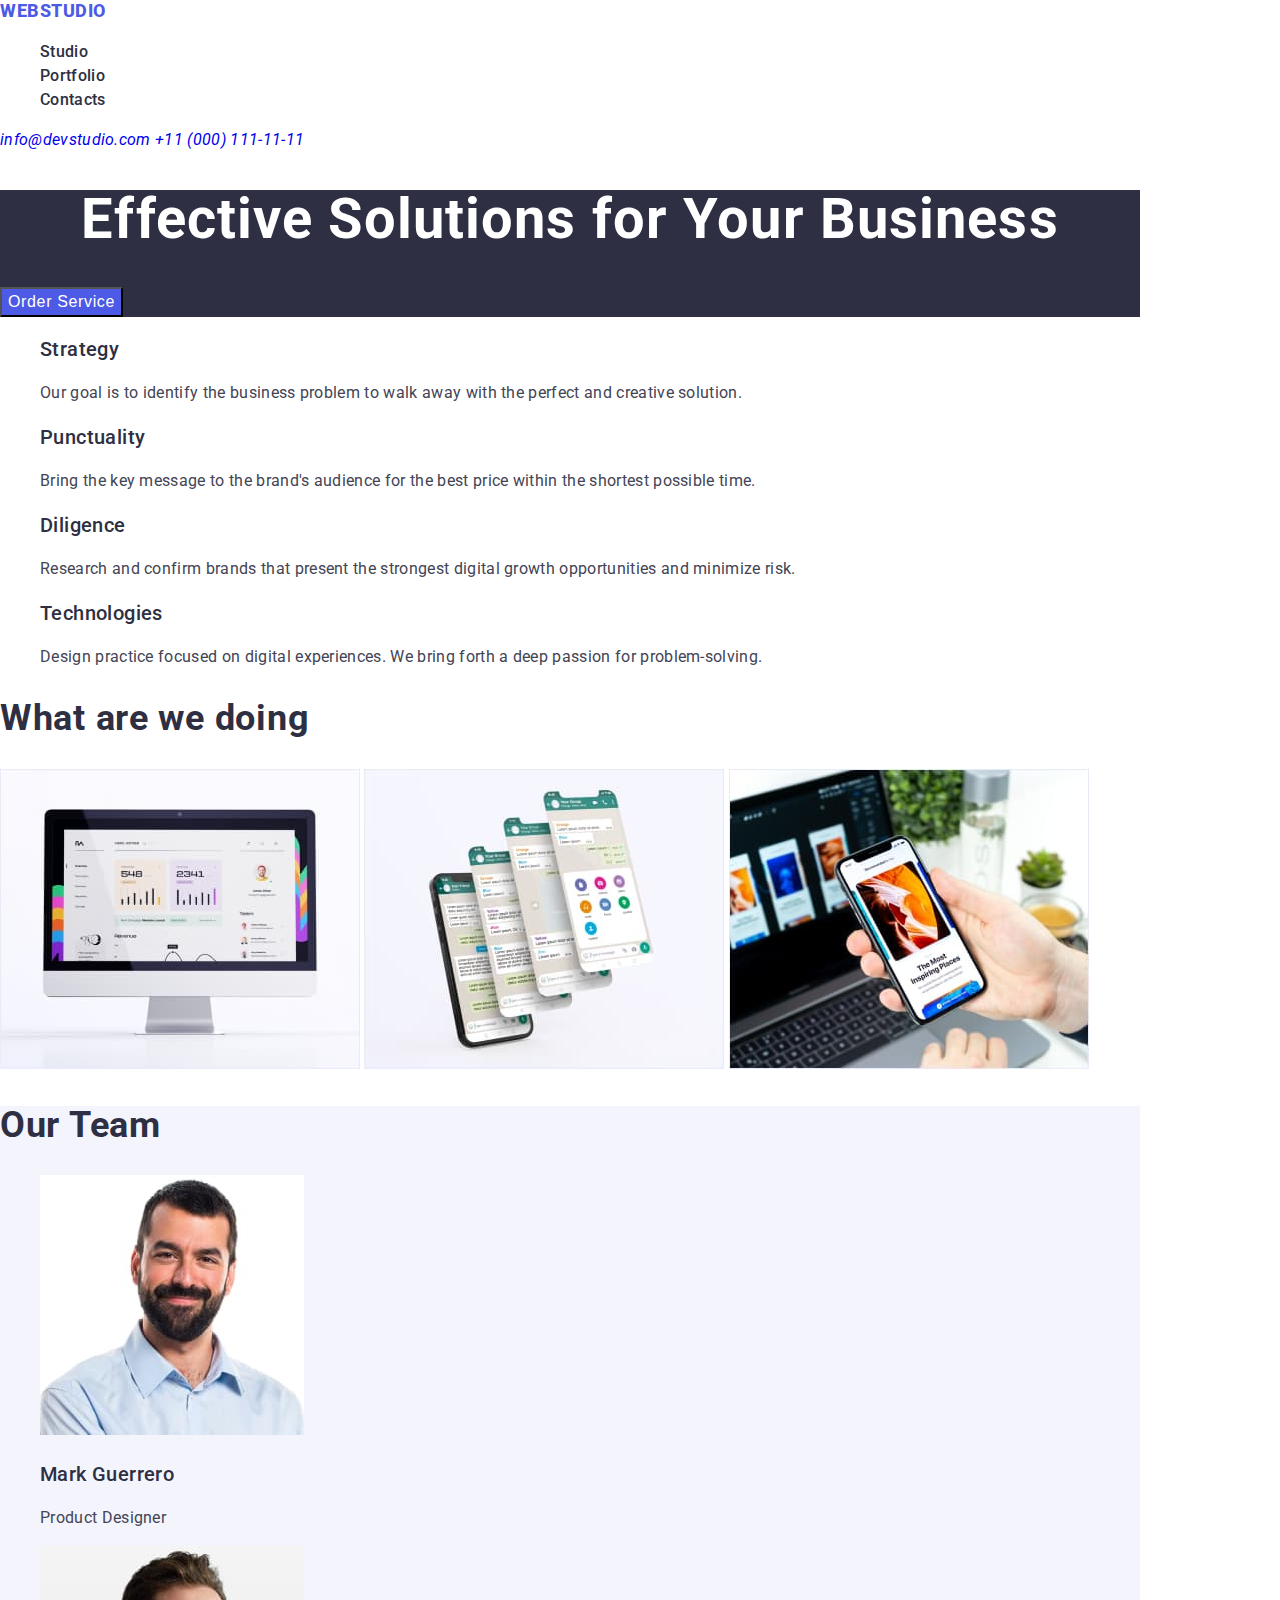
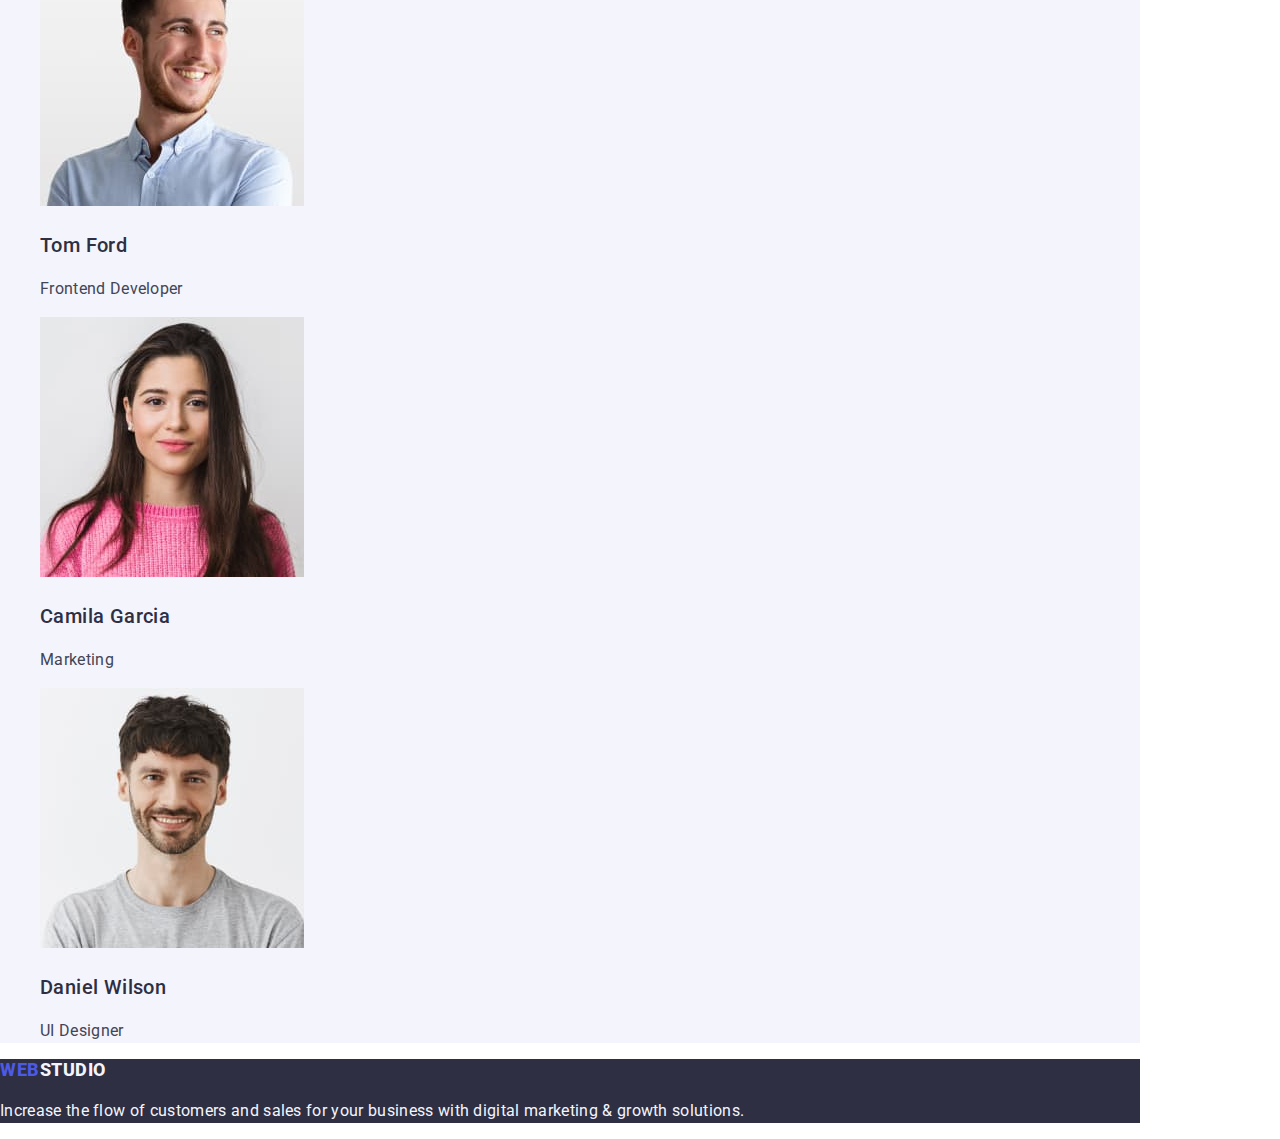
<file: index.html>
<!DOCTYPE html>
<html lang="en">

<head>
    <meta charset="UTF-8">
    <meta http-equiv="X-UA-Compatible" content="IE=edge">
    <meta name="viewport" content="width=device-width, initial-scale=1.0">
    <link rel="stylesheet" href="./style.css">
    <link
        href="https://fonts.googleapis.com/css2?family=Raleway:wght@800&family=Roboto:wght@400;500;700;900&display=swap"
        rel="stylesheet">

    <title>main-page</title>
</head>

<body>

    <!-- header  -->
    <header>
        <nav>
            <a href="" class="accent-text-color list logo ">WebStudio</a>
            <ul class="list">
                <li> <a href="" class="heading-color list nav">Studio</a> </li>
                <li> <a href="./portfolio.html" target="_blank" class="heading-color list nav">Portfolio</a> </li>
                <li> <a href="" class="heading-color list nav">Contacts</a> </li>
            </ul>
        </nav>
        <address>
            <a href="mailto:info@devstudio.com" class="list address">info@devstudio.com</a>
            <a href="tel:+11(000)111-11-11" class="list address">+11 (000) 111-11-11</a>
        </address>

    </header>
    <main>

        <!-- section-banner -->
        <section class="main-bcg">
            <h1 class="caption">Effective Solutions
                for Your Business</h1>
            <button type="button" class="accent-bcg-color btn-text-correction">Order Service</button>
        </section>

        <!-- section our goal  -->
        <section>
            <h2 hidden class="title">Our goal</h2> <!-- этого тэга нет в макете -->
            <ul class="list">
                <li>
                    <h3 class="heading-color subtitle  ">Strategy</h3>
                    <p>Our goal is to identify the business
                        problem to walk away with the perfect and creative solution.</p>
                </li>
                <li>
                    <h3 class="heading-color  subtitle ">Punctuality</h3>
                    <p>Bring the key message to the brand's audience for the best price within the shortest possible
                        time.
                    </p>
                </li>
                <li>
                    <h3 class="heading-color subtitle  ">Diligence</h3>
                    <p>Research and confirm brands that present the strongest digital growth opportunities and minimize
                        risk.</p>
                </li>
                <li>
                    <h3 class="heading-color subtitle  ">Technologies</h3>
                    <p>Design practice focused on digital experiences. We bring forth a deep passion for
                        problem-solving.
                    </p>
                </li>

            </ul>
            <h2 class="heading-color title ">What are we doing</h2>
            <img src="./images/main-page/img-1.jpg" alt="screen">
            <img src="./images/main-page/img-2.jpg" alt="application">
            <img src="./images/main-page/img-3.jpg" alt="phone">
        </section>

        <!-- Our Team -->
        <section class="section-bcg-color">
            <h2 class="heading-color title ">Our Team</h2> <!-- этого тэга нет в макете -->
            <ul class="list">
                <li>
                    <img src="./images/main-page/employee-1.jpg" alt="employee" width="264" height="260">
                    <h3 class="heading-color subtitle ">Mark Guerrero</h3>
                    <p>Product Designer</p>
                </li>
                <li>
                    <img src="./images/main-page/employee-2.jpg" alt="employee" width="264" height="260">
                    <h3 class="heading-color subtitle ">Tom Ford</h3>
                    <p>Frontend Developer</p>
                </li>
                <li>
                    <img src="./images/main-page/employee-3.jpg" alt="employee" width="264" height="260">
                    <h3 class="heading-color subtitle ">Camila Garcia</h3>
                    <p>Marketing</p>
                </li>
                <li>
                    <img src="./images/main-page/employee-4.jpg" alt="employee" width="264" height="260">
                    <h3 class="heading-color subtitle ">Daniel Wilson</h3>
                    <p>UI Designer</p>
                </li>
            </ul>
        </section>
    </main>

    <!-- footer -->
    <footer class="footer-color main-bcg">
        <a href="" class="accent-text-color list logo">web<span class="footer-color">studio</span> </a>
        <p>Increase the flow of customers and sales for your business with digital marketing & growth solutions.</p>
    </footer>

</body>

</html>
</file>
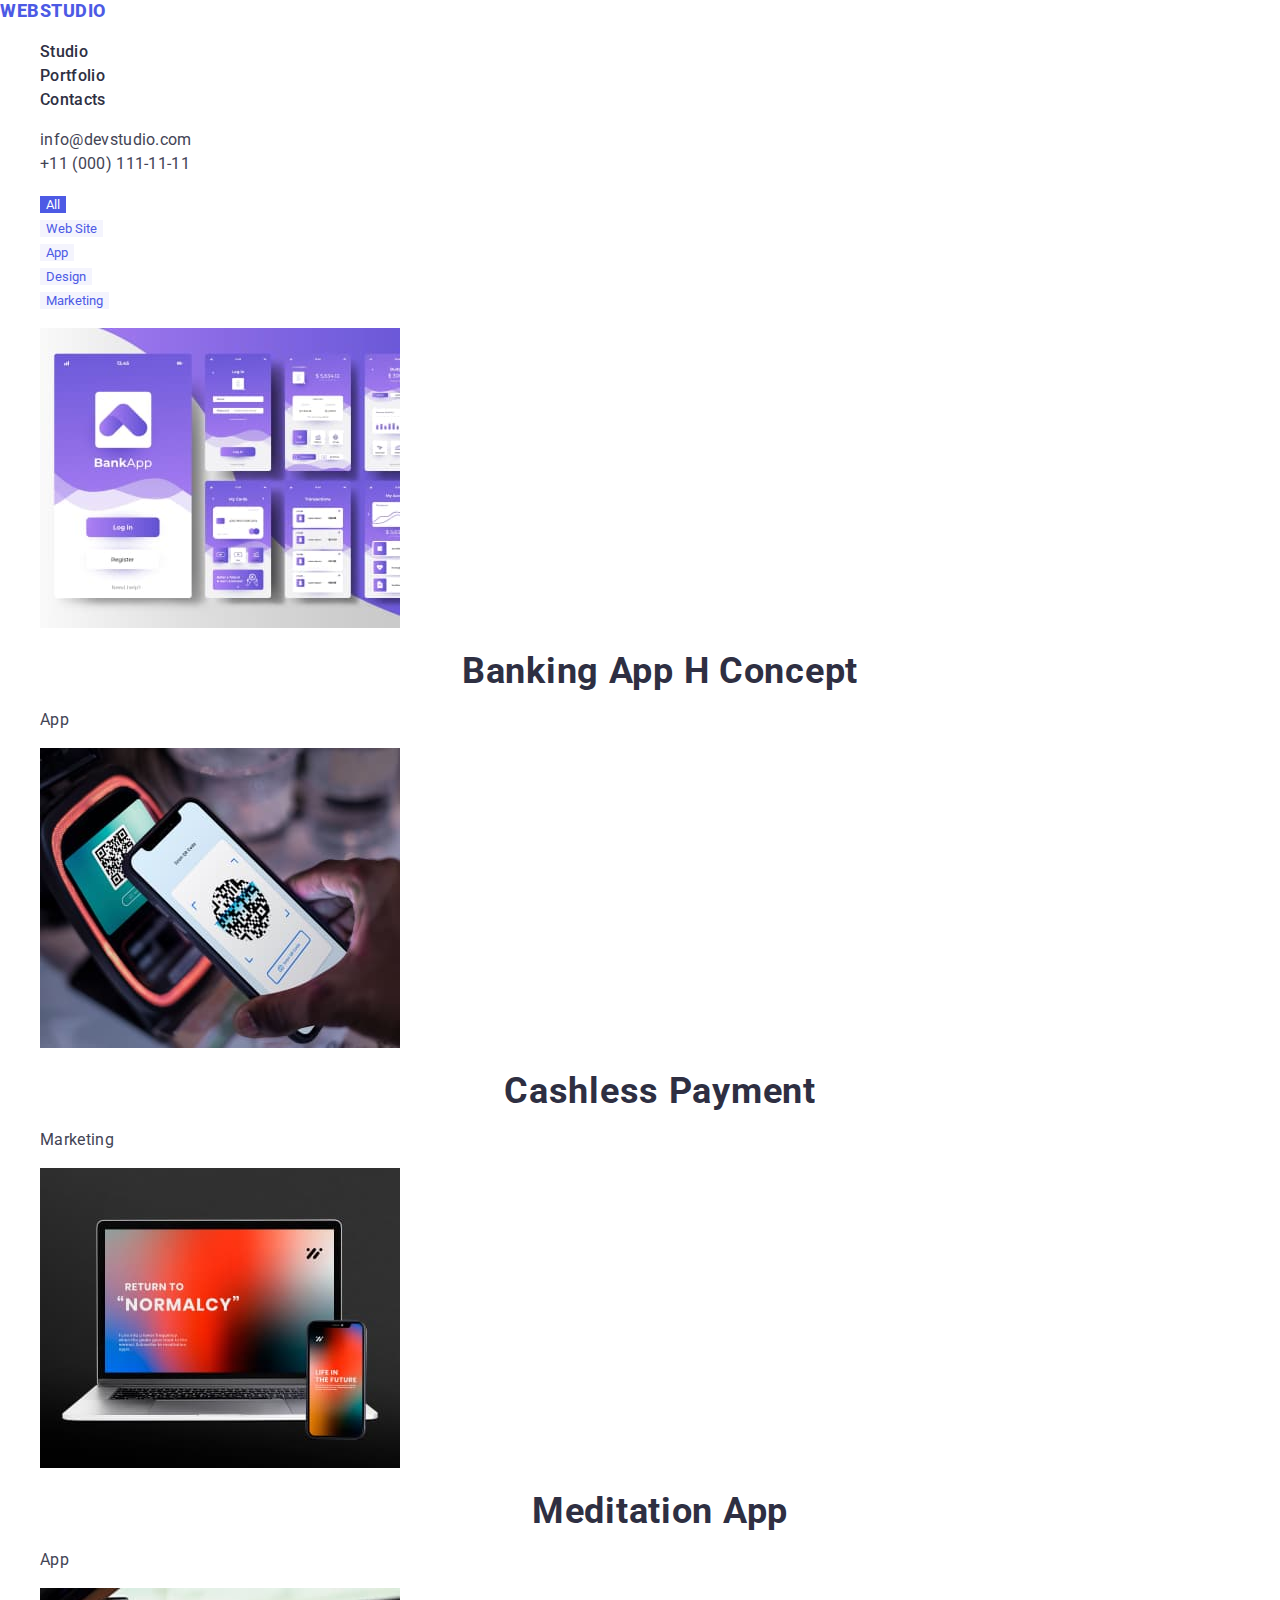
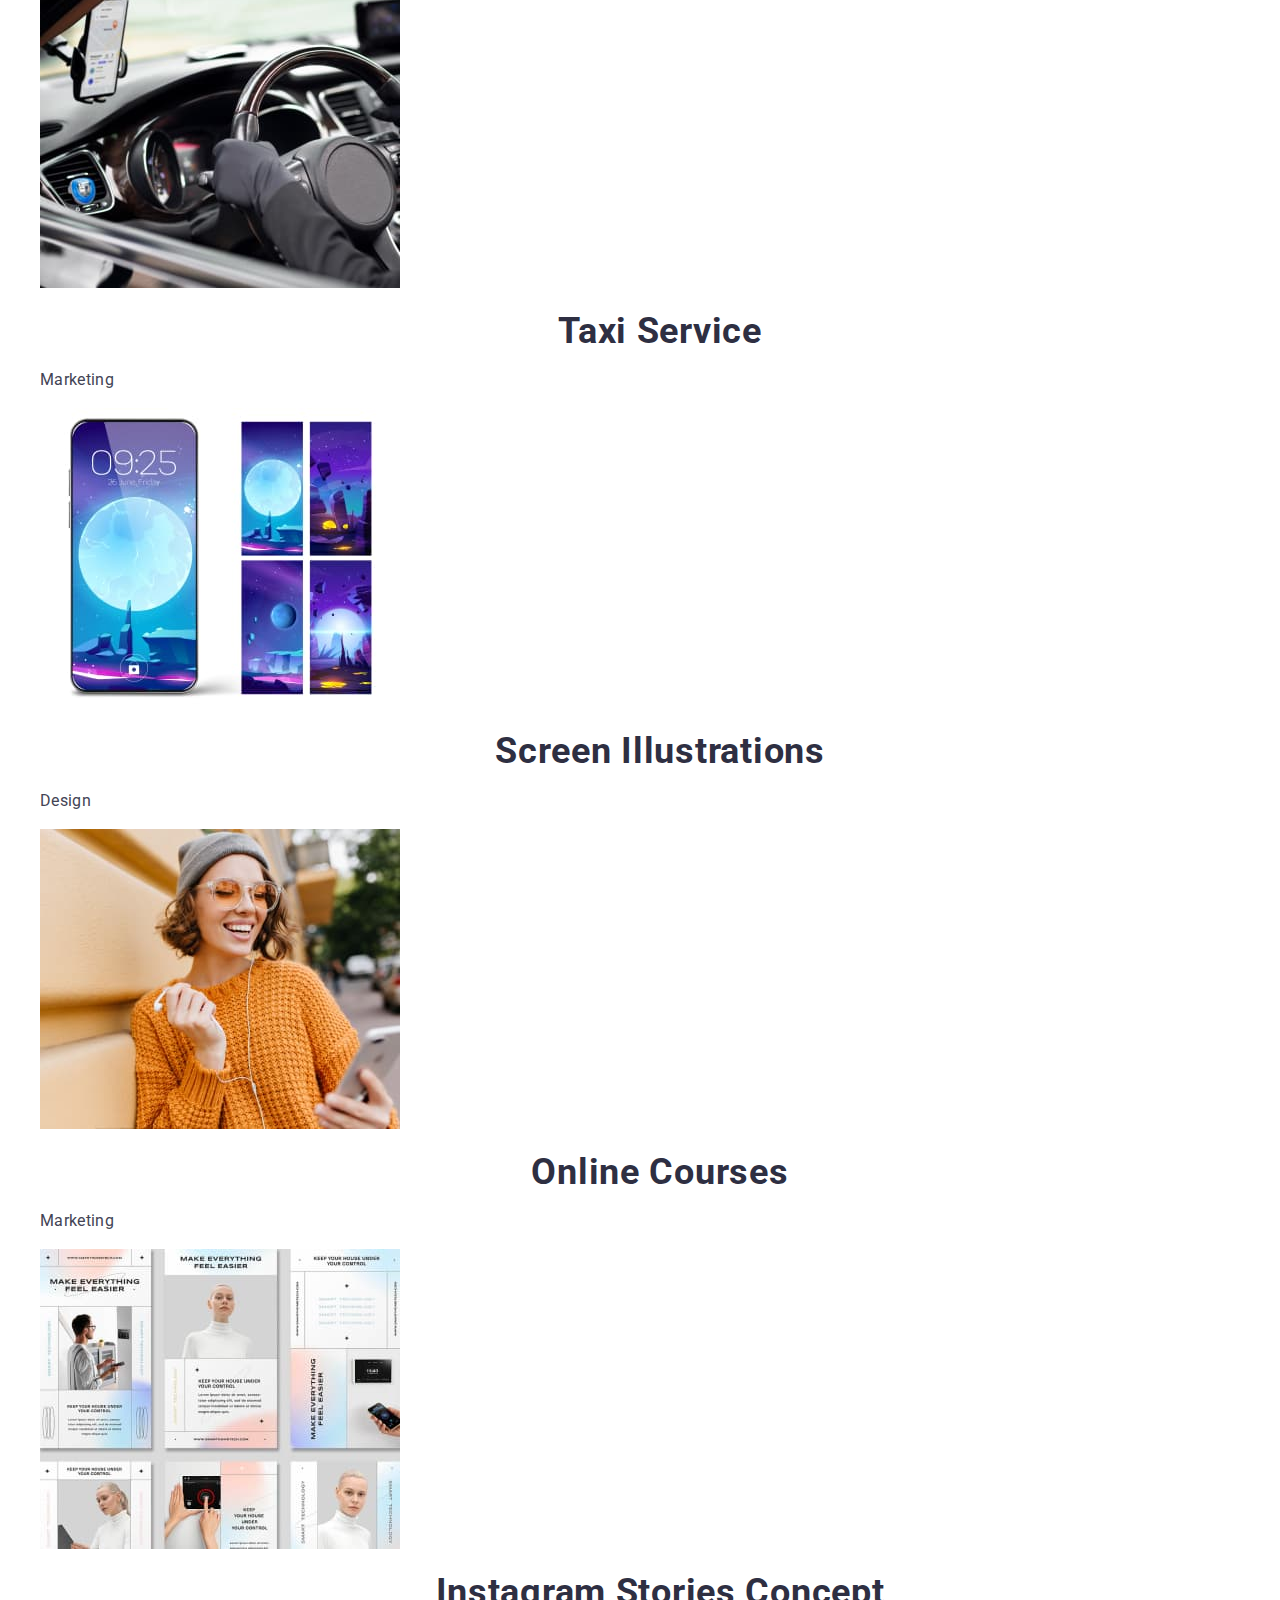
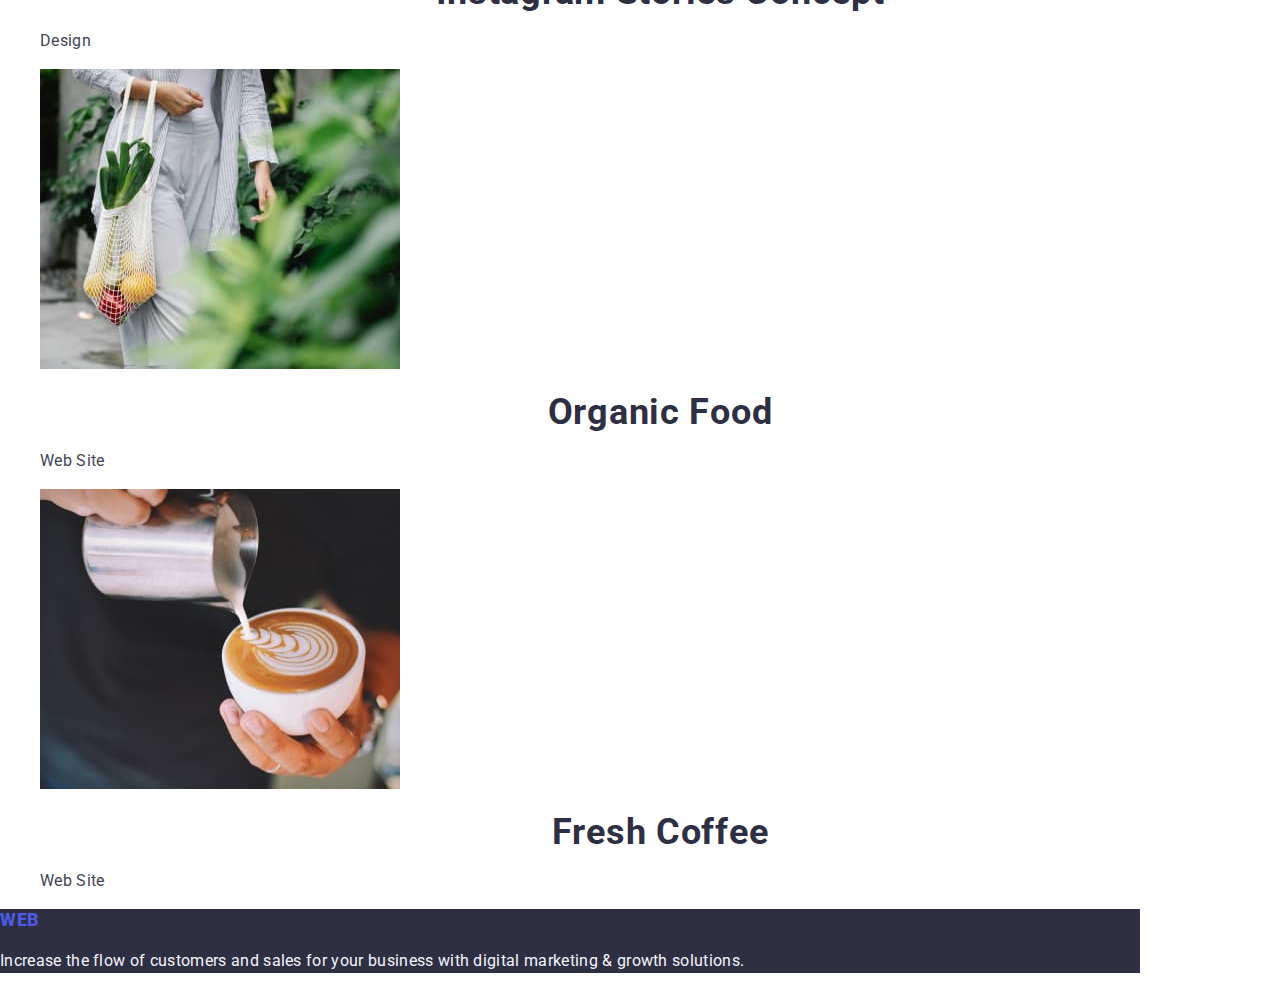
<file: portfolio.html>
<!DOCTYPE html>
<html lang="en">

<head>
    <meta charset="UTF-8">
    <meta http-equiv="X-UA-Compatible" content="IE=edge">
    <meta name="viewport" content="width=device-width, initial-scale=1.0">
    <link
        href="https://fonts.googleapis.com/css2?family=Raleway:wght@800&family=Roboto:wght@400;500;700;900&display=swap"
        rel="stylesheet">
    <link rel="stylesheet" href="./style.css">
    <title>portfolio</title>
</head>


<body>
    <!-- header  -->
    <header>
        <nav>
            <a href="" class="accent-text-color list logo  ">Web<span>Studio</span></a>
            <ul class="list">
                <li> <a href="./index.html" class="heading-color list nav link">Studio</a> </li>
                <li> <a href="" class="heading-color list nav">Portfolio</a> </li>
                <li> <a href="" class="heading-color list nav">Contacts</a> </li>
            </ul>
        </nav>
        <address>
            <ul class="list items-list">
                <li><a href="mailto:info@devstudio.com" class="list items-address link">info@devstudio.com</a></li>
                <li><a href="tel:+11(000)111-11-11" class="list items-address link">+11 (000) 111-11-11</a></li>
            </ul>
        </address>

    </header>










    <main>
        <section>
            <h1 hidden class="caption">Portfolio</h1>
            <ul class="list filter ">
                <li> <button type="button" class="button-bcg">All</button> </li>
                <li> <button type="button" class="button-color">Web Site</button> </li>
                <li> <button type="button" class="button-color">App</button> </li>
                <li> <button type="button" class="button-color">Design</button> </li>
                <li> <button type="button" class="button-color">Marketing</button> </li>
            </ul>
        </section>








        <!-- gallery -->
        <section>
            <ul class="list">
                <li>
                    <img src="./images/portfolio/bank-app.jpg" alt="gllery" width="360" height="300">
                    <h3 class="portfolio-title">Banking App h Concept</h3>
                    <p class="tag-p">App</p>
                </li>
                <li>
                    <img src="./images/portfolio/scan-qr.jpg" alt="gllery" width="360" height="300">
                    <h3 class="portfolio-title">Cashless Payment</h3>
                    <p>Marketing</p>
                </li>
                <li>
                    <img src="./images/portfolio/laptop.jpg" alt="gllery" width="360" height="300">
                    <h3 class="portfolio-title">Meditation App</h3>
                    <p>App</p>
                </li>
            </ul class="list">
        </section>











        <section>
            <ul class="list">
                <li>
                    <img src="./images/portfolio/driving.jpg" alt="gllery" width="360" height="300">
                    <h3 class="portfolio-title">Taxi Service</h3>
                    <p>Marketing</p>
                </li>
                <li>
                    <img src="./images/portfolio/Illustrations.jpg" alt="gllery" width="360" height="300">
                    <h3 class="portfolio-title">Screen Illustrations</h3>
                    <p>Design</p>
                </li>
                <li>
                    <img src="./images/portfolio/course.jpg" alt="gllery" width="360" height="300">
                    <h3 class="portfolio-title">Online Courses</h3>
                    <p>Marketing</p>
                </li>
            </ul class="list">
        </section>










        <section section-4>
            <ul class="list">
                <li>
                    <img src="./images/portfolio/stories.jpg" alt="gllery" width="360" height="300">
                    <h3 class="portfolio-title">Instagram Stories Concept</h3>
                    <p>Design</p>
                </li>
                <li>
                    <img src="./images/portfolio/food.jpg" alt="gllery" width="360" height="300">
                    <h3 class="portfolio-title">Organic Food</h3>
                    <p>Web Site</p>
                </li>
                <li>
                    <img src="./images/portfolio/coffe.jpg" alt="gllery" width="360" height="300">
                    <h3 class="portfolio-title">Fresh Coffee</h3>
                    <p>Web Site</p>
                </li>
            </ul class="list">
        </section>











    </main>
    <!-- footer -->
    <footer class="footer-color main-bcg">
        <a href="" class="accent-text-color list logo link ">Web<span>Studio</span></a>
        <p class="tag-p">Increase the flow of customers and sales for your business with digital marketing & growth
            solutions.</p>
    </footer>

</body>

</html>
</file>
<file: style.css>
:root {
    --accent: #4D5AE5;
    --text-footer: #F4F4FD;
    --section-bcg-color: #F4F4FD;
    --text: #434455;
    --heading-color: #2E2F42;
    --button-color: #4D5AE5;
    --border-color: #E7E9FC;

}

body {
    margin: 0;
    padding: 0;
    color: var(--text);
    font-family: Roboto, sans-serif;
    font-weight: 400;
    font-size: 16px;
    line-height: 1.5;
    letter-spacing: 0.02em;
    background-color: #FFFFFF;

}


.list {
    list-style: none;
    text-decoration: none;

}

/* color-correction    ↓↓↓ */

/* header */
.accent-text-color {
    color: var(--accent);
}

.accent-bcg-color {
    background-color: var(--accent);
    color: #ffffff;
}

.link span {
    color: var(--heading-color);
}

.link:hover, .link:focus {
    color: #404bbf;
}


.items-address {
    color: var(--text);
}

.items-address:hover,
.items-address:focus {
    color: #404bbf;
}




.heading-color {
    color: var(--heading-color);
}

.caption {
    color: #ffffff;
    text-align: center
}

.main-bcg {
    width: 1140px;
    background-color: var(--heading-color);
}

.section-bcg-color {
    background-color: var(--section-bcg-color);
    width: 1140px;
}

.footer-color {
    color: var(--text-footer);
}



/* text-correction ↓↓↓ */

.logo {
    font-family: 'Raleway'sans-serif;
    text-transform: uppercase;
    letter-spacing: 0.03em;
    font-weight: 800;
    font-size: 18px;
    line-height: 1.17px;

}


.nav {
    letter-spacing: 0.02em;
    font-weight: 500;
    font-size: 16px;
    line-height: 1.5;
}

.items-address {
    font-style: normal;
    font-weight: 400;
    font-size: 16px;
    line-height: 1.5;
    letter-spacing: 0.02em;
}

.items-list {
    list-style: none
}

.caption {
    font-weight: 700;
    font-size: 56px;
    line-height: 1.07;
    letter-spacing: 0.02em;

}

.btn-text-correction {
    font-weight: 500;
    font-size: 16px;
    line-height: 1.5;
    letter-spacing: 0.04em;
}

.title {
    font-weight: 700;
    font-size: 36px;
    line-height: 1.11;
    letter-spacing: 0.02em;
}

.subtitle {
    font-weight: 500;
    font-size: 20px;
    line-height: 1.2;
    letter-spacing: 0.02em;
}



/* portfolio color decaration  */
.button-bcg {
    background-color: var(--button-color);
    color: #ffffff;
    border: none;
    cursor: pointer;

}

.button-color {
    color: var(--button-color);
    background-color: var(--section-bcg-color);
    border: 1px var(--border-color);
    cursor: pointer;
}

.button-color:hover {
    background-color: var(--button-color);
    color: #ffffff;
    cursor: pointer;
}

.button-color:focus {
    outline: 1px solid var(--button-color);
}

.button-bcg:focus {
    outline: 1px solid var(--button-color)
}


/* portfolio text decaration  */

.button-bcg {
    font-family: "Roboto", sans-serif;
    cursor: pointer;
}

.button-color {
    font-family: "Roboto", sans-serif;
    cursor: pointer;
}

.button-bcg:hover,
.button-color:focus {
    background-color: #404bbf;
}

.section-4 {
    background-color: #F4F4FD;
}

.portfolio-title {
    font-size: 36px;
    line-height: 1.11px;
    text-align: center;
    letter-spacing: 0.02em;
    text-transform: capitalize;
    color: #2e2f42;

}
</file>
